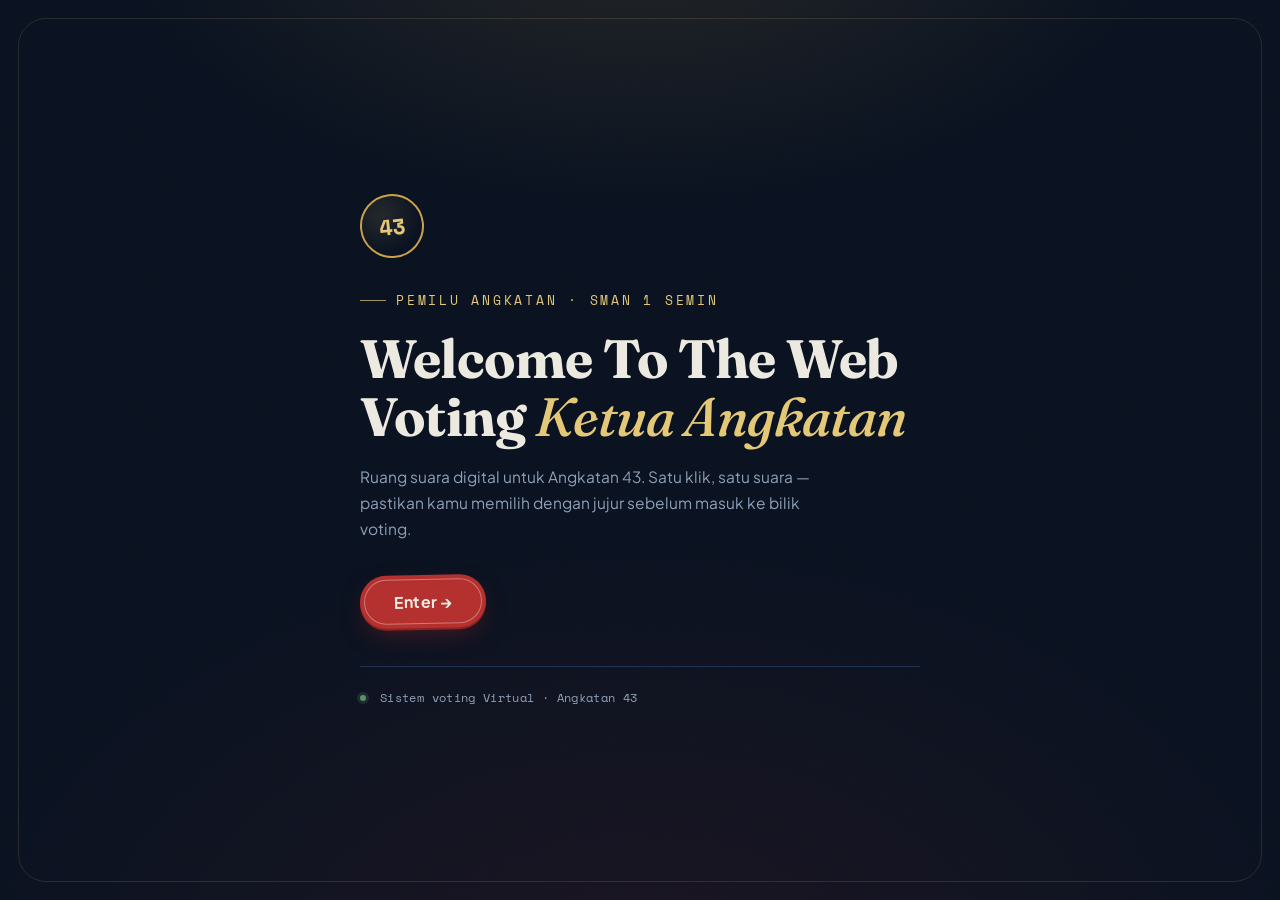
<file: index.html>
<!DOCTYPE html>
<html lang="id">
<head>
<meta charset="UTF-8">
<meta name="viewport" content="width=device-width, initial-scale=1.0, viewport-fit=cover">
<title>Pemilihan Ketua Angkatan 43 SMAN 1 SEMIN</title>
<link rel="icon" type="image/jpeg" href="https://files.catbox.moe/adcvhb.jpeg">
<link rel="stylesheet" href="style.css">
<style>
  .hero-wrap{
    width:100%;
    max-width:560px;
  }
  .seal43{
    width:64px; height:64px;
    border-radius:50%;
    border:2px solid var(--gold);
    display:flex; align-items:center; justify-content:center;
    font-family:var(--font-mono);
    font-size:22px; font-weight:700;
    color:var(--gold-soft);
    transform:rotate(-6deg);
    margin-bottom:26px;
    background:radial-gradient(circle at 35% 30%, rgba(228,200,120,.12), transparent 70%);
  }
  .hero-card{
    text-align:left;
  }
  .hero-eyebrow{ margin-bottom:20px; }
  .hero-title{
    font-family:var(--font-display);
    font-weight:700;
    font-size:clamp(34px, 7vw, 54px);
    line-height:1.08;
    letter-spacing:-.015em;
    color:var(--text-light);
    margin-bottom:18px;
  }
  .hero-title em{
    font-style:italic;
    font-weight:500;
    color:var(--gold-soft);
  }
  .hero-sub{
    font-size:15.5px;
    line-height:1.65;
    color:var(--text-muted);
    max-width:44ch;
    margin-bottom:34px;
  }
  .hero-meta{
    display:flex;
    align-items:center;
    gap:14px;
    margin-top:38px;
    padding-top:22px;
    border-top:1px solid var(--navy-700);
    font-family:var(--font-mono);
    font-size:12px;
    color:var(--text-muted);
    letter-spacing:.03em;
  }
  .hero-meta .dot{ width:6px; height:6px; border-radius:50%; background:var(--green-ok); flex:none; box-shadow:0 0 0 3px rgba(92,143,104,.2); }
  .enter-link{ display:inline-block; text-decoration:none; }
  .hall-frame{
    position:fixed;
    inset:18px;
    border:1px solid rgba(228,200,120,.14);
    border-radius:28px;
    pointer-events:none;
    z-index:0;
  }
  @media (max-width:520px){ .hall-frame{ inset:10px; border-radius:20px; } }
</style>
</head>
<body>
<div class="hall-frame"></div>
<main class="center-screen">
  <div class="hero-wrap hero-card">
    <div class="seal43">43</div>
    <div class="eyebrow hero-eyebrow">Pemilu Angkatan &middot; SMAN 1 Semin</div>
    <h1 class="hero-title">Welcome To The Web Voting <em>Ketua Angkatan</em></h1>
    <p class="hero-sub">Ruang suara digital untuk Angkatan 43. Satu klik, satu suara — pastikan kamu memilih dengan jujur sebelum masuk ke bilik voting.</p>
    <a href="voting.html" class="enter-link stamp-btn" id="enterBtn">
      <span class="ripple" id="enterRipple"></span>
      Enter →
    </a>
    <div class="hero-meta">
      <span class="dot"></span>
      Sistem voting Virtual &middot; Angkatan 43
    </div>
  </div>
</main>

<script>
  const enterBtn = document.getElementById('enterBtn');
  enterBtn.addEventListener('click', function(e){
    e.preventDefault();
    const ripple = document.getElementById('enterRipple');
    const s = document.createElement('span');
    const size = 220;
    s.style.width = s.style.height = size + 'px';
    s.style.left = '50%';
    s.style.top = '50%';
    s.style.marginLeft = -(size/2) + 'px';
    s.style.marginTop = -(size/2) + 'px';
    ripple.appendChild(s);
    setTimeout(() => { window.location.href = 'voting.html'; }, 200);
  });
</script>
</body>
</html>
</file>
<file: style.css>
/* =====================================================================
   PEMILIHAN KETUA ANGKATAN 43 — SMAN 1 SEMIN
   Design language: malam penghitungan suara — navy ballot night,
   paper-cream candidate cards, and a red ink-stamp interaction system
   that echoes "mencoblos" (the physical act of stamping a ballot).
   ===================================================================== */

@import url('https://fonts.googleapis.com/css2?family=Fraunces:ital,opsz,wght@0,9..144,400;0,9..144,600;0,9..144,700;0,9..144,900;1,9..144,500&family=Plus+Jakarta+Sans:wght@400;500;600;700;800&family=Space+Mono:wght@400;700&display=swap');

:root{
  --navy-950:#0a1220;
  --navy-900:#0f1c30;
  --navy-800:#16283f;
  --navy-700:#1f3350;
  --navy-600:#2c4463;
  --navy-500:#3a577c;

  --paper:#f1ead6;
  --paper-2:#e7dcbe;
  --paper-line:#d8cba3;

  --ink-red:#b5312f;
  --ink-red-dark:#8c2321;
  --ink-red-light:#d8534f;

  --gold:#c9a24b;
  --gold-soft:#e4c878;

  --text-light:#ece9e0;
  --text-muted:#8ea0b8;
  --text-dark:#241d12;
  --text-dark-muted:#6b5f45;

  --green-ok:#5c8f68;
  --green-ok-dark:#3e6a48;

  --font-display:'Fraunces', serif;
  --font-body:'Plus Jakarta Sans', sans-serif;
  --font-mono:'Space Mono', monospace;

  --shadow-deep:0 24px 70px -24px rgba(0,0,0,.65);
  --shadow-card:0 14px 34px -14px rgba(0,0,0,.5);
  --radius-lg:22px;
  --radius-md:14px;
  --radius-sm:8px;
}

*,*::before,*::after{ box-sizing:border-box; }
html,body{ height:100%; }
body{
  margin:0;
  font-family:var(--font-body);
  background:var(--navy-950);
  color:var(--text-light);
  -webkit-font-smoothing:antialiased;
  text-rendering:optimizeLegibility;
  min-height:100vh;
  position:relative;
  overflow-x:hidden;
}

/* subtle paper-grain over the navy night, keeps it from feeling flat/vector */
body::before{
  content:"";
  position:fixed;
  inset:0;
  pointer-events:none;
  z-index:0;
  opacity:.5;
  mix-blend-mode:overlay;
  background-image:url("data:image/svg+xml,%3Csvg xmlns='http://www.w3.org/2000/svg' width='140' height='140'%3E%3Cfilter id='n'%3E%3CfeTurbulence type='fractalNoise' baseFrequency='0.9' numOctaves='2' stitchTiles='stitch'/%3E%3C/filter%3E%3Crect width='100%25' height='100%25' filter='url(%23n)' opacity='0.35'/%3E%3C/svg%3E");
}

/* soft vignette + a hint of warm light from the top, like a lamp over a ballot table */
body::after{
  content:"";
  position:fixed;
  inset:0;
  pointer-events:none;
  z-index:0;
  background:
    radial-gradient(ellipse 900px 500px at 50% -10%, rgba(201,162,75,.14), transparent 60%),
    radial-gradient(ellipse 1200px 800px at 50% 110%, rgba(181,49,47,.10), transparent 60%);
}

main,.page{ position:relative; z-index:1; }

a{ color:inherit; }

::selection{ background:var(--gold-soft); color:var(--text-dark); }

/* focus visibility, kept even though we style things heavily */
button:focus-visible,input:focus-visible,a:focus-visible{
  outline:2px solid var(--gold-soft);
  outline-offset:3px;
}

@media (prefers-reduced-motion: reduce){
  *{ animation-duration:.001ms !important; animation-iteration-count:1 !important; transition-duration:.001ms !important; }
}

/* ---------------------------------------------------------------------
   Type
   --------------------------------------------------------------------- */
.eyebrow{
  font-family:var(--font-mono);
  font-size:12.5px;
  letter-spacing:.22em;
  text-transform:uppercase;
  color:var(--gold-soft);
  display:inline-flex;
  align-items:center;
  gap:10px;
}
.eyebrow::before{
  content:"";
  width:26px; height:1px;
  background:var(--gold-soft);
  opacity:.7;
}

h1,h2,h3{
  font-family:var(--font-display);
  margin:0;
  font-weight:600;
  letter-spacing:-.01em;
}

/* ---------------------------------------------------------------------
   Buttons — the "stamp" system
   --------------------------------------------------------------------- */
.stamp-btn{
  --stamp-color:var(--ink-red);
  --stamp-color-dark:var(--ink-red-dark);
  position:relative;
  font-family:var(--font-body);
  font-weight:700;
  font-size:16px;
  letter-spacing:.01em;
  color:var(--text-light);
  background:var(--stamp-color);
  border:none;
  padding:16px 34px;
  border-radius:100px;
  cursor:pointer;
  isolation:isolate;
  transform:rotate(-1.2deg);
  box-shadow:
    0 2px 0 var(--stamp-color-dark),
    0 10px 26px -8px rgba(140,35,33,.55);
  transition:transform .18s cubic-bezier(.34,1.56,.64,1), box-shadow .18s ease, filter .18s ease;
}
.stamp-btn::before{
  /* ring, like the outer edge of a rubber stamp */
  content:"";
  position:absolute;
  inset:4px;
  border-radius:100px;
  border:1.5px solid rgba(255,255,255,.35);
  pointer-events:none;
}
.stamp-btn:hover:not(:disabled){
  transform:rotate(0deg) translateY(-2px);
  box-shadow:
    0 2px 0 var(--stamp-color-dark),
    0 16px 34px -10px rgba(140,35,33,.6);
}
.stamp-btn:active:not(:disabled){
  transform:rotate(0deg) translateY(1px) scale(.97);
  box-shadow:0 1px 0 var(--stamp-color-dark);
}
.stamp-btn:disabled{
  cursor:not-allowed;
  filter:grayscale(.5);
  opacity:.45;
  transform:none;
  box-shadow:none;
}
.stamp-btn .ripple{
  position:absolute;
  inset:0;
  border-radius:inherit;
  overflow:hidden;
}
.stamp-btn .ripple span{
  position:absolute;
  border-radius:50%;
  background:rgba(255,255,255,.55);
  transform:scale(0);
  opacity:.8;
  animation:stampRipple .55s ease-out forwards;
}
@keyframes stampRipple{
  to{ transform:scale(2.6); opacity:0; }
}

.ghost-btn{
  font-family:var(--font-body);
  font-weight:600;
  font-size:14.5px;
  color:var(--text-light);
  background:transparent;
  border:1.5px solid var(--navy-500);
  padding:13px 26px;
  border-radius:100px;
  cursor:pointer;
  transition:border-color .15s ease, background .15s ease, transform .15s ease;
}
.ghost-btn:hover:not(:disabled){
  border-color:var(--gold-soft);
  background:rgba(228,200,120,.06);
}
.ghost-btn:disabled{ opacity:.35; cursor:not-allowed; }

.gold-btn{
  font-family:var(--font-body);
  font-weight:700;
  font-size:14.5px;
  color:var(--text-dark);
  background:linear-gradient(180deg, var(--gold-soft), var(--gold));
  border:none;
  padding:13px 28px;
  border-radius:100px;
  cursor:pointer;
  box-shadow:0 10px 22px -10px rgba(201,162,75,.55);
  transition:transform .15s ease, box-shadow .15s ease;
}
.gold-btn:hover:not(:disabled){ transform:translateY(-1px); }
.gold-btn:disabled{ opacity:.4; cursor:not-allowed; box-shadow:none; }

/* ---------------------------------------------------------------------
   Modal / popup system (custom — never window.alert)
   --------------------------------------------------------------------- */
.modal-overlay{
  position:fixed; inset:0;
  z-index:60;
  display:flex;
  align-items:flex-end;
  justify-content:center;
  padding:0;
  background:rgba(8,13,22,.72);
  backdrop-filter:blur(6px);
  opacity:0;
  pointer-events:none;
  transition:opacity .25s ease;
}
@media (min-width:640px){
  .modal-overlay{ align-items:center; padding:24px; }
}
.modal-overlay.show{ opacity:1; pointer-events:auto; }

.modal-card{
  width:100%;
  max-width:440px;
  background:var(--paper);
  color:var(--text-dark);
  border-radius:22px 22px 0 0;
  padding:34px 28px 28px;
  position:relative;
  transform:translateY(40px);
  transition:transform .3s cubic-bezier(.2,.9,.3,1.1);
  box-shadow:var(--shadow-deep);
  max-height:88vh;
  overflow-y:auto;
}
@media (min-width:640px){
  .modal-card{ border-radius:22px; transform:translateY(16px) scale(.97); }
}
.modal-overlay.show .modal-card{ transform:translateY(0) scale(1); }

.modal-card::before{
  content:"";
  position:absolute;
  top:12px; left:50%;
  transform:translateX(-50%);
  width:40px; height:4px;
  border-radius:4px;
  background:var(--paper-line);
}
@media (min-width:640px){ .modal-card::before{ display:none; } }

.modal-seal{
  width:52px; height:52px;
  border-radius:50%;
  border:2px solid var(--ink-red);
  color:var(--ink-red);
  display:flex; align-items:center; justify-content:center;
  font-family:var(--font-mono);
  font-size:22px;
  font-weight:700;
  transform:rotate(-8deg);
  margin-bottom:16px;
}
.modal-seal.gold{ border-color:var(--gold); color:var(--gold); }
.modal-seal.muted{ border-color:var(--text-dark-muted); color:var(--text-dark-muted); }

.modal-card h3{
  font-size:23px;
  line-height:1.25;
  margin-bottom:10px;
  color:var(--text-dark);
}
.modal-card p{
  font-size:15px;
  line-height:1.6;
  color:var(--text-dark-muted);
  margin:0 0 20px;
}

.check-row{
  display:flex;
  align-items:flex-start;
  gap:12px;
  background:var(--paper-2);
  border:1px solid var(--paper-line);
  border-radius:var(--radius-md);
  padding:14px 16px;
  margin-bottom:20px;
  cursor:pointer;
}
.ballot-checkbox{
  flex:none;
  width:22px; height:22px;
  border-radius:5px;
  border:2px solid var(--text-dark-muted);
  background:#fff;
  position:relative;
  cursor:pointer;
  appearance:none;
  margin-top:1px;
  transition:border-color .15s ease, background .15s ease;
}
.ballot-checkbox:checked{
  border-color:var(--ink-red);
  background:var(--ink-red);
}
.ballot-checkbox:checked::after{
  content:"";
  position:absolute;
  left:6px; top:2px;
  width:6px; height:11px;
  border:solid #fff;
  border-width:0 2.5px 2.5px 0;
  transform:rotate(40deg);
}
.check-row label{
  font-size:14px;
  line-height:1.55;
  color:var(--text-dark);
  cursor:pointer;
}

.modal-actions{ display:flex; gap:10px; justify-content:flex-end; }
.modal-actions .stamp-btn, .modal-actions .ghost-dark{ width:100%; text-align:center; }
.ghost-dark{
  font-family:var(--font-body); font-weight:600; font-size:14.5px;
  background:transparent; border:1.5px solid var(--paper-line);
  color:var(--text-dark-muted); padding:13px 24px; border-radius:100px; cursor:pointer;
}

body.modal-open{ overflow:hidden; }

/* ---------------------------------------------------------------------
   Utility layout
   --------------------------------------------------------------------- */
.center-screen{
  min-height:100vh;
  display:flex;
  align-items:center;
  justify-content:center;
  padding:28px 20px;
}
.hidden{ display:none !important; }

/* scrollbar, small touch */
::-webkit-scrollbar{ width:10px; }
::-webkit-scrollbar-thumb{ background:var(--navy-600); border-radius:10px; }
</file>
